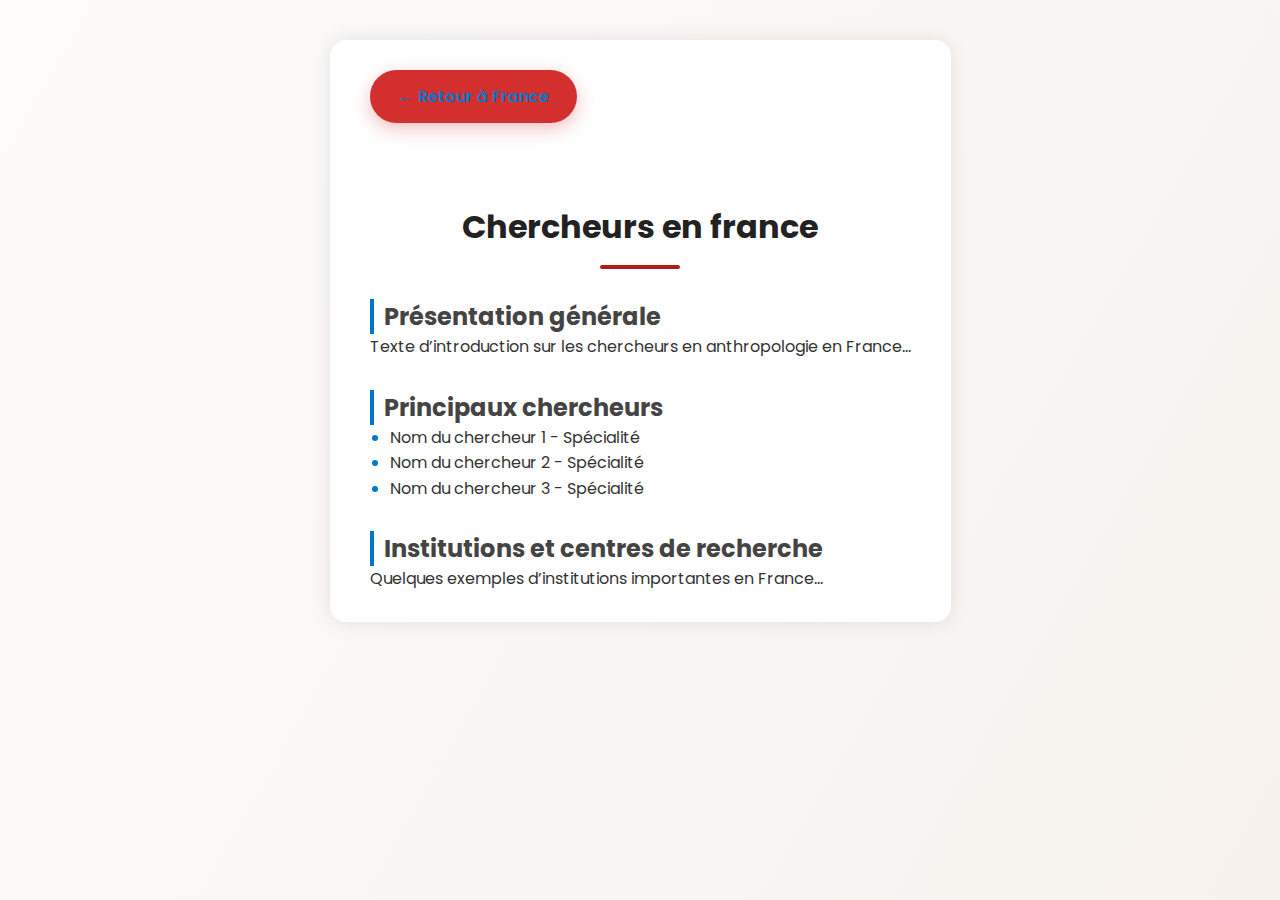
<file: chercheur-france.html>
<!DOCTYPE html>
<html lang="fr">
<head>
  <meta charset="UTF-8">
  <title>Chercheur - Japon</title>
  <link rel="stylesheet" href="../../style.css">
  <link href="https://fonts.googleapis.com/css2?family=Poppins:wght@400;600&display=swap" rel="stylesheet">
  <style>
    body {
      font-family: 'Poppins', sans-serif;
      background-color: #f2f2f2;
      margin: 0;
      padding: 0;
    }
    main {
      max-width: 800px;
      margin: 40px auto;
      background-color: white;
      border-radius: 16px;
      padding: 30px 40px;
      box-shadow: 0 0 20px rgba(0, 0, 0, 0.1);
    }
    h1 {
      text-align: center;
      margin-bottom: 30px;
      color: #222;
      font-size: 32px;
    }
    h2 {
      color: #444;
      margin-top: 30px;
      border-left: 4px solid #0077cc;
      padding-left: 10px;
    }
    a.back-link {
      display: inline-block;
      margin-bottom: 20px;
      text-decoration: none;
      color: #0077cc;
      font-weight: 600;
    }
    a.back-link:hover {
      text-decoration: underline;
    }
    section p, section ul {
      line-height: 1.6;
      color: #333;
    }
    ul {
      padding-left: 20px;
    }
    li::marker {
      color: #0077cc;
    }
  </style>
</head>
<body>
  <main>
    <a href="../pages/france.html" class="back-link">← Retour à France</a>
    <h1>Chercheurs en france</h1>
    
    <section>
      <h2>Présentation générale</h2>
      <p>Texte d’introduction sur les chercheurs en anthropologie en France...</p>
    </section>
    
    <section>
      <h2>Principaux chercheurs</h2>
      <ul>
        <li>Nom du chercheur 1 - Spécialité</li>
        <li>Nom du chercheur 2 - Spécialité</li>
        <li>Nom du chercheur 3 - Spécialité</li>
      </ul>
    </section>
    
    <section>
      <h2>Institutions et centres de recherche</h2>
      <p>Quelques exemples d’institutions importantes en France...</p>
    </section>
  </main>
</body>
</html>
</file>
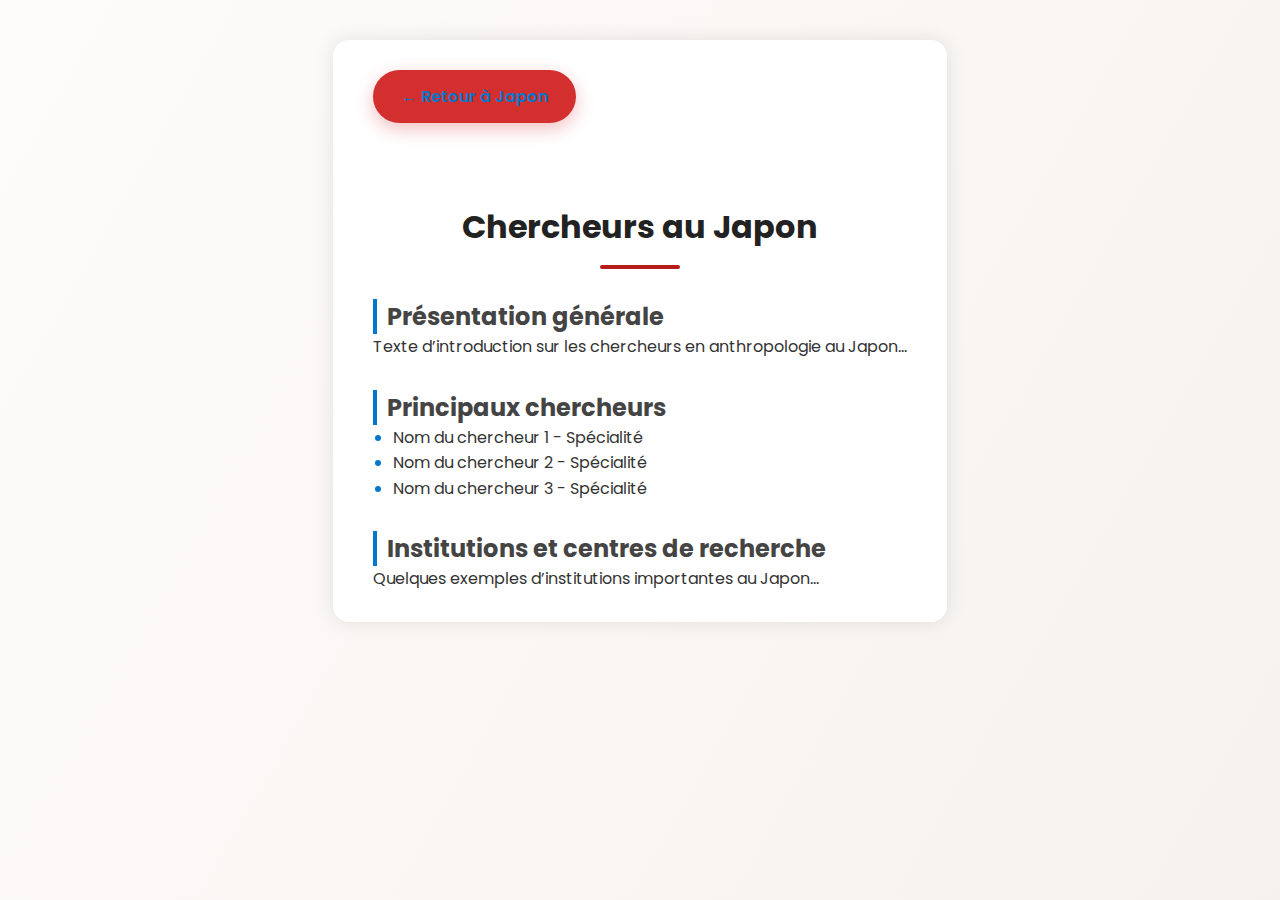
<file: chercheur-japon.html>
<!DOCTYPE html>
<html lang="fr">
<head>
  <meta charset="UTF-8">
  <title>Chercheur - Japon</title>
  <link rel="stylesheet" href="style.css">
  <link href="https://fonts.googleapis.com/css2?family=Poppins:wght@400;600&display=swap" rel="stylesheet">
  <style>
    body {
      font-family: 'Poppins', sans-serif;
      background-color: #f2f2f2;
      margin: 0;
      padding: 0;
    }
    main {
      max-width: 800px;
      margin: 40px auto;
      background-color: white;
      border-radius: 16px;
      padding: 30px 40px;
      box-shadow: 0 0 20px rgba(0, 0, 0, 0.1);
    }
    h1 {
      text-align: center;
      margin-bottom: 30px;
      color: #222;
      font-size: 32px;
    }
    h2 {
      color: #444;
      margin-top: 30px;
      border-left: 4px solid #0077cc;
      padding-left: 10px;
    }
    a.back-link {
      display: inline-block;
      margin-bottom: 20px;
      text-decoration: none;
      color: #0077cc;
      font-weight: 600;
    }
    a.back-link:hover {
      text-decoration: underline;
    }
    section p, section ul {
      line-height: 1.6;
      color: #333;
    }
    ul {
      padding-left: 20px;
    }
    li::marker {
      color: #0077cc;
    }
  </style>
</head>
<body>
  <main>
    <a href="japon.html" class="back-link">← Retour à Japon</a>
    <h1>Chercheurs au Japon</h1>
    
    <section>
      <h2>Présentation générale</h2>
      <p>Texte d’introduction sur les chercheurs en anthropologie au Japon...</p>
    </section>
    
    <section>
      <h2>Principaux chercheurs</h2>
      <ul>
        <li>Nom du chercheur 1 - Spécialité</li>
        <li>Nom du chercheur 2 - Spécialité</li>
        <li>Nom du chercheur 3 - Spécialité</li>
      </ul>
    </section>
    
    <section>
      <h2>Institutions et centres de recherche</h2>
      <p>Quelques exemples d’institutions importantes au Japon...</p>
    </section>
  </main>
</body>
</html>
</file>
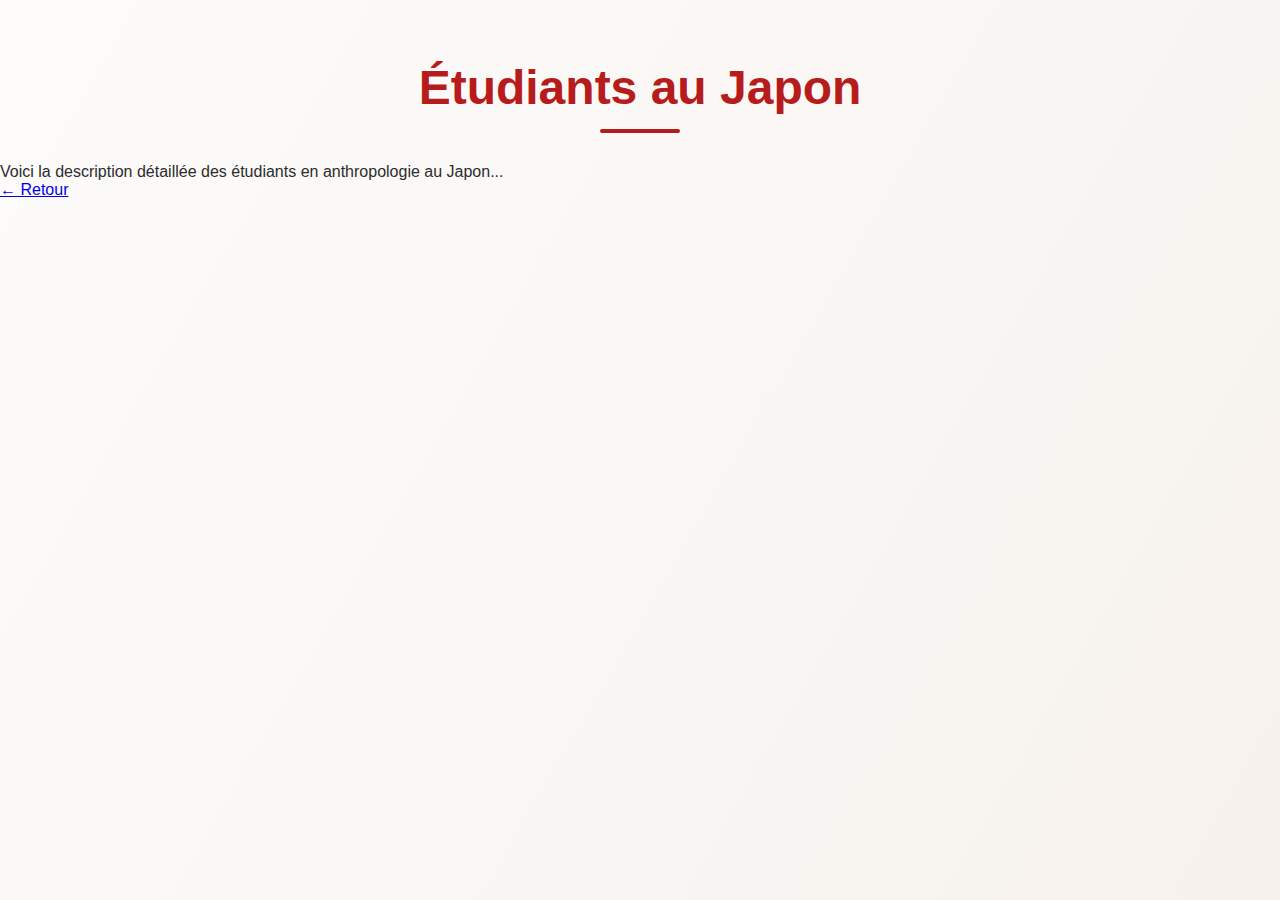
<file: etudiant-japon.html>
<!DOCTYPE html>
<html lang="fr">
<head>
  <meta charset="UTF-8">
  <title>Étudiants au Japon</title>
  <link rel="stylesheet" href="../style.css">
</head>
<body>
  <h1>Étudiants au Japon</h1>
  <p>Voici la description détaillée des étudiants en anthropologie au Japon...</p>
  <a href="../pages/japon.html">← Retour</a>
</body>
</html>
</file>
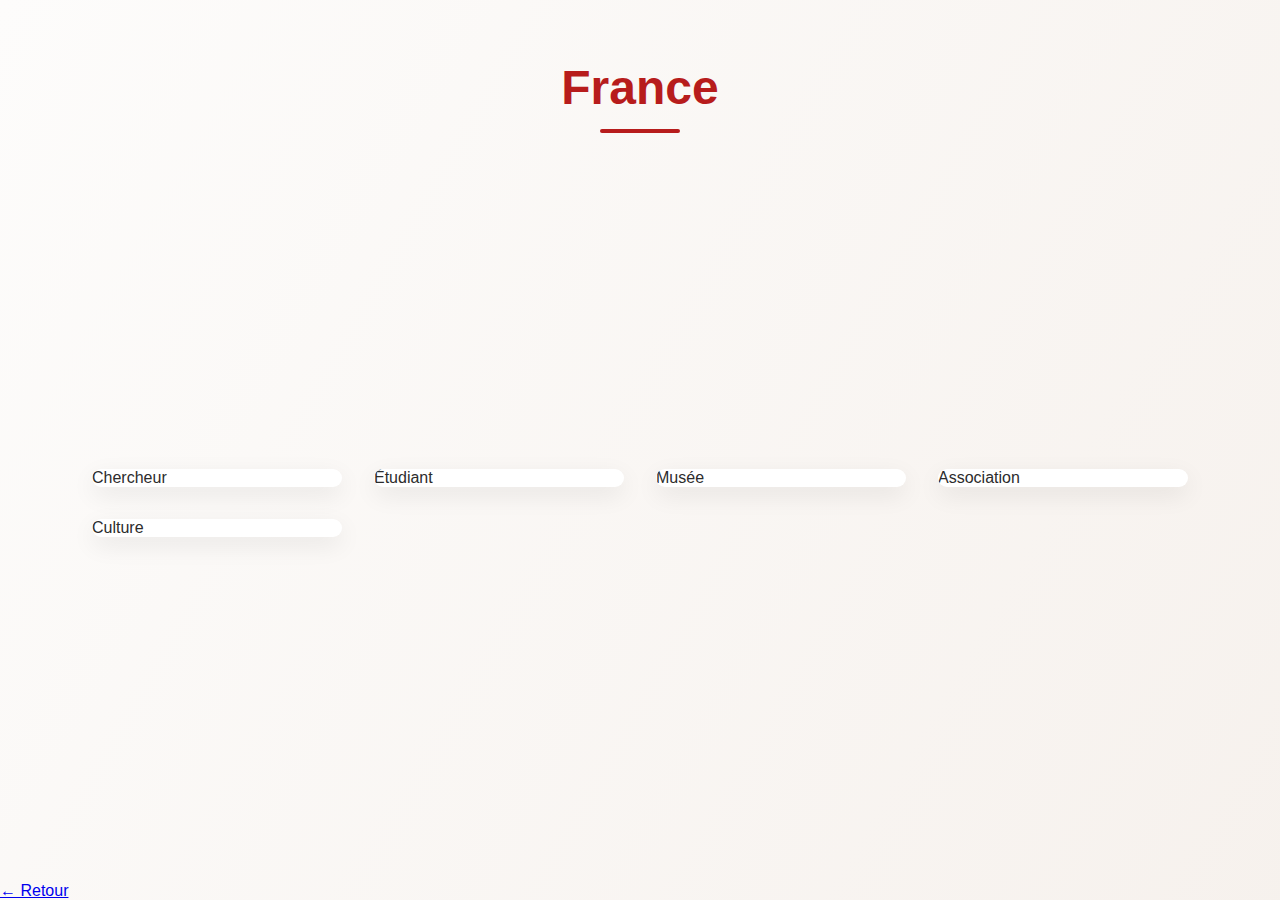
<file: france.html>
<!DOCTYPE html>
<html lang="fr">
<head>
  <meta charset="UTF-8">
  <title>France</title>
  <link rel="stylesheet" href="../style.css">
</head>
<body>
  <h1>France</h1>
  <div class="grid">
    <a href="../details/chercheur-france.html" class="carre">Chercheur</a>
    <a href="../details/etudiant-france.html" class="carre">Étudiant</a>
    <a href="../details/musee-france.html" class="carre">Musée</a>
    <a href="../details/association-france.html" class="carre">Association</a>
    <a href="#" class="carre">Culture</a>
  </div>
  <a href="../index.html">← Retour</a>
</body>
</html>
</file>
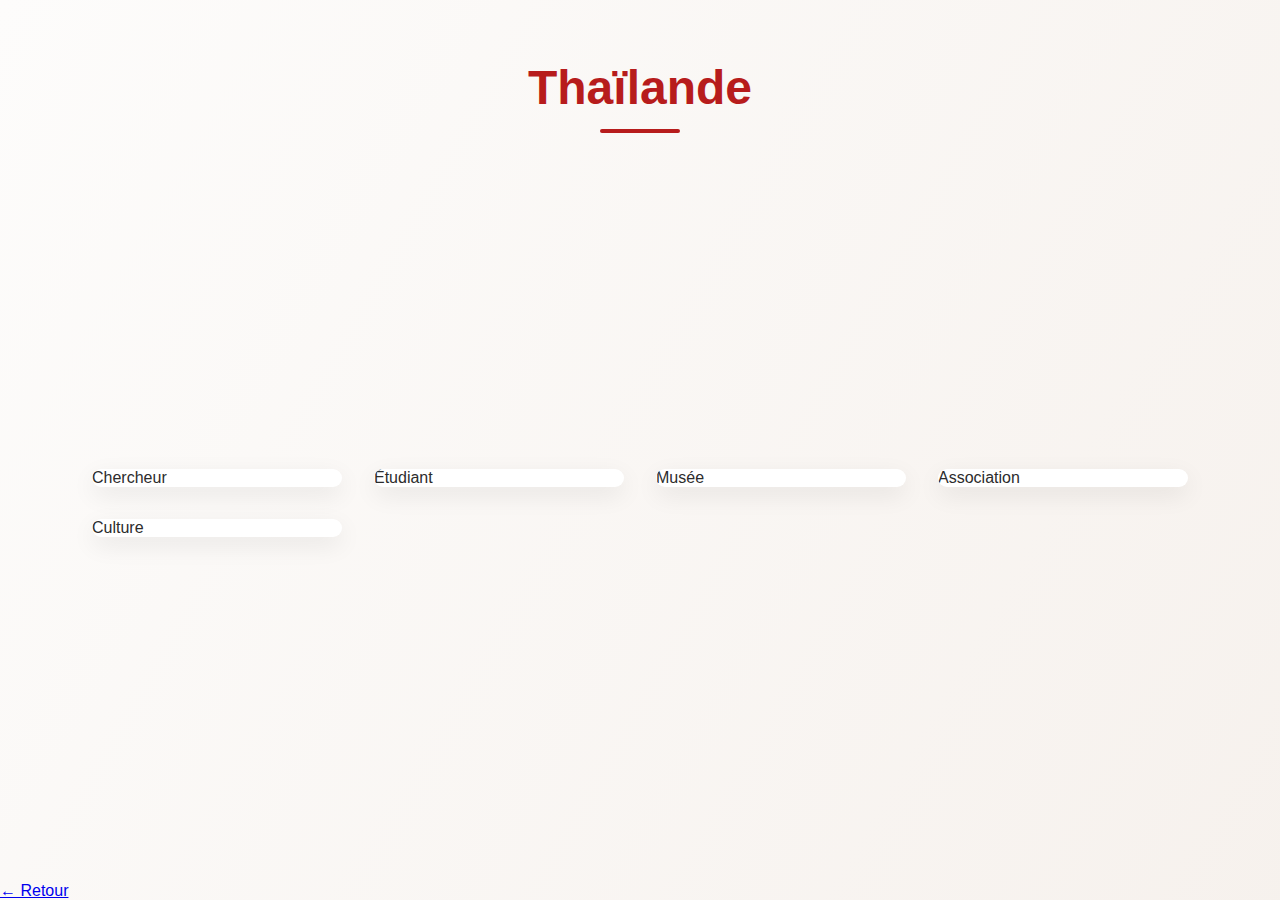
<file: thailande.html>
<!DOCTYPE html>
<html lang="fr">
<head>
  <meta charset="UTF-8">
  <title>Thaïlande</title>
  <link rel="stylesheet" href="../style.css">
</head>
<body>
  <h1>Thaïlande</h1>
  <div class="grid">
    <a href="../details/chercheur-thailande.html" class="carre">Chercheur</a>
    <a href="../details/etudiant-thailande.html" class="carre">Étudiant</a>
    <a href="../details/musee-thailande.html" class="carre">Musée</a>
    <a href="../details/association-thailande.html" class="carre">Association</a>
    <a href="#" class="carre">Culture</a>
  </div>
  <a href="../index.html">← Retour</a>
</body>
</html>
</file>
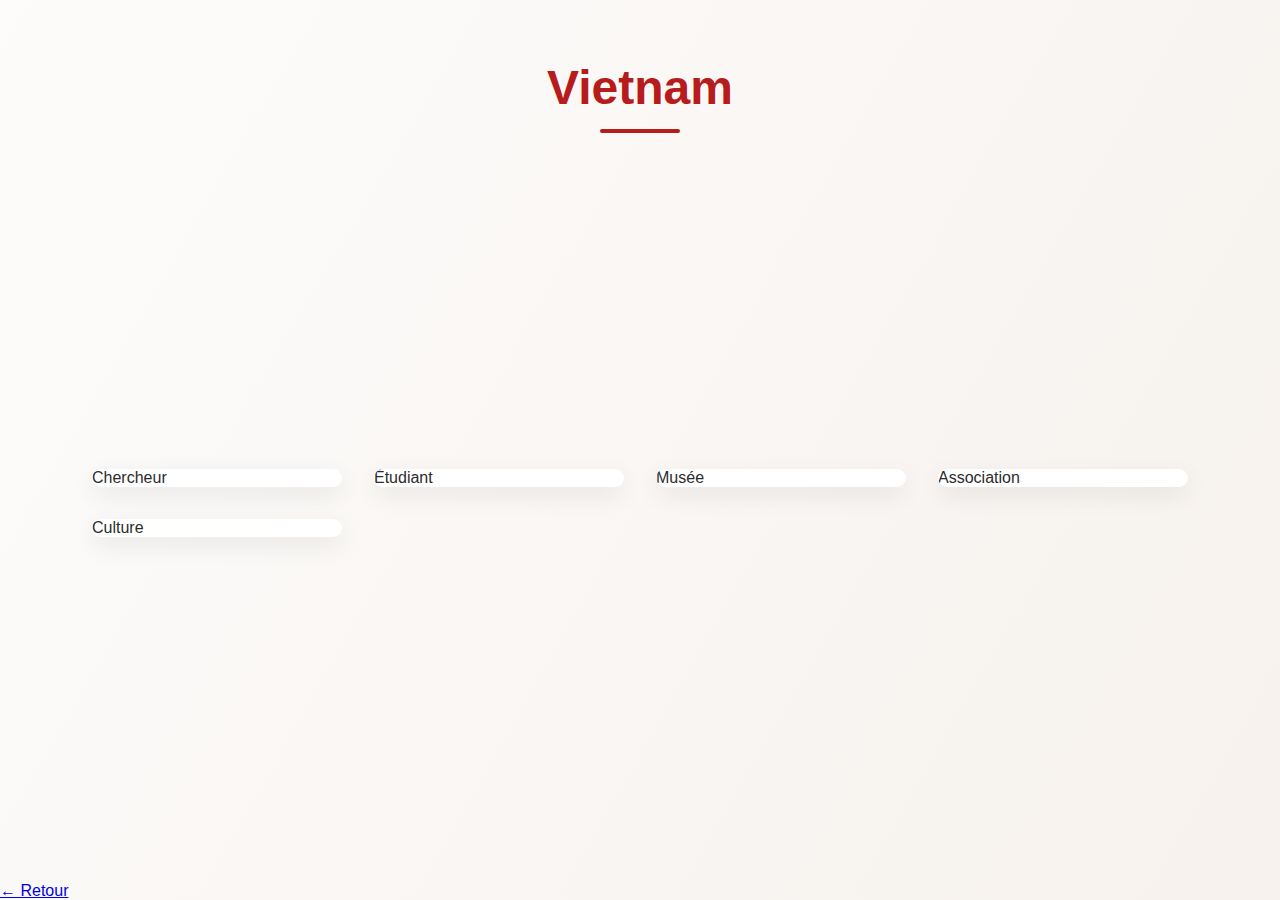
<file: vietnam.html>
<!DOCTYPE html>
<html lang="fr">
<head>
  <meta charset="UTF-8">
  <title>Vietnam</title>
  <link rel="stylesheet" href="../style.css">
</head>
<body>
  <h1>Vietnam</h1>
  <div class="grid">
    <a href="../details/chercheur-vietnam.html" class="carre">Chercheur</a>
    <a href="../details/etudiant-vietnam.html" class="carre">Étudiant</a>
    <a href="../details/musee-vietnam.html" class="carre">Musée</a>
    <a href="../details/association-vietnam.html" class="carre">Association</a>
    <a href="#" class="carre">Culture</a>
  </div>
  <a href="../index.html">← Retour</a>
</body>
</html>
</file>
<file: style.css>
/* Reset & base */
* {
  box-sizing: border-box;
  margin: 0;
  padding: 0;
}

body {
  font-family: 'Poppins', sans-serif;
  background: linear-gradient(120deg, #fdfcfb, #e2d1c3);
  background-size: 400% 400%;
  animation: gradient 15s ease infinite;
  color: #2c2c2c;
  min-height: 100vh;
  display: flex;
  flex-direction: column;
}

@keyframes gradient {
  0% { background-position: 0% 50%; }
  50% { background-position: 100% 50%; }
  100% { background-position: 0% 50%; }
}

/* Headings */
h1 {
  text-align: center;
  font-size: 48px;
  color: #b71c1c;
  margin: 60px 20px 30px;
  position: relative;
}

h1::after {
  content: "";
  width: 80px;
  height: 4px;
  background-color: #b71c1c;
  display: block;
  margin: 14px auto 0;
  border-radius: 2px;
}

/* Grid layout */
.grid {
  display: grid;
  grid-template-columns: repeat(auto-fit, minmax(250px, 1fr));
  gap: 32px;
  padding: 20px 40px 60px;
  max-width: 1200px;
  margin: auto;
}

/* Cards */
.carre {
  background: #fff;
  border-radius: 20px;
  box-shadow: 0 8px 24px rgba(0,0,0,0.08);
  overflow: hidden;
  text-decoration: none;
  color: inherit;
  transition: transform 0.3s ease, box-shadow 0.3s ease;
}

.carre:hover {
  transform: translateY(-6px);
  box-shadow: 0 12px 36px rgba(0, 0, 0, 0.15);
}

.carre img {
  width: 100%;
  height: 180px;
  object-fit: cover;
  transition: transform 0.3s ease;
}

.carre:hover img {
  transform: scale(1.05);
}

.carre span {
  display: block;
  padding: 18px;
  font-size: 18px;
  font-weight: 600;
  text-align: center;
  background-color: #fff;
}

/* Back button */
.back-container {
  text-align: center;
  margin-bottom: 60px;
}

.back-link {
  display: inline-flex;
  align-items: center;
  gap: 10px;
  padding: 14px 28px;
  background-color: #d32f2f;
  color: white;
  font-size: 16px;
  font-weight: 500;
  border-radius: 30px;
  text-decoration: none;
  box-shadow: 0 6px 18px rgba(211, 47, 47, 0.3);
  transition: all 0.3s ease;
}

.back-link:hover {
  background-color: #a31515;
  transform: translateY(-2px);
  box-shadow: 0 10px 26px rgba(183, 28, 28, 0.4);
}

.back-link svg {
  width: 18px;
  height: 18px;
  fill: white;
  transform: rotate(180deg);
}

/* Responsive */
@media (max-width: 768px) {
  h1 {
    font-size: 36px;
  }

  .carre span {
    font-size: 16px;
  }

  .grid {
    padding: 20px;
  }
}

@media (max-width: 480px) {
  .back-link {
    padding: 12px 20px;
    font-size: 15px;
  }
}
</file>
